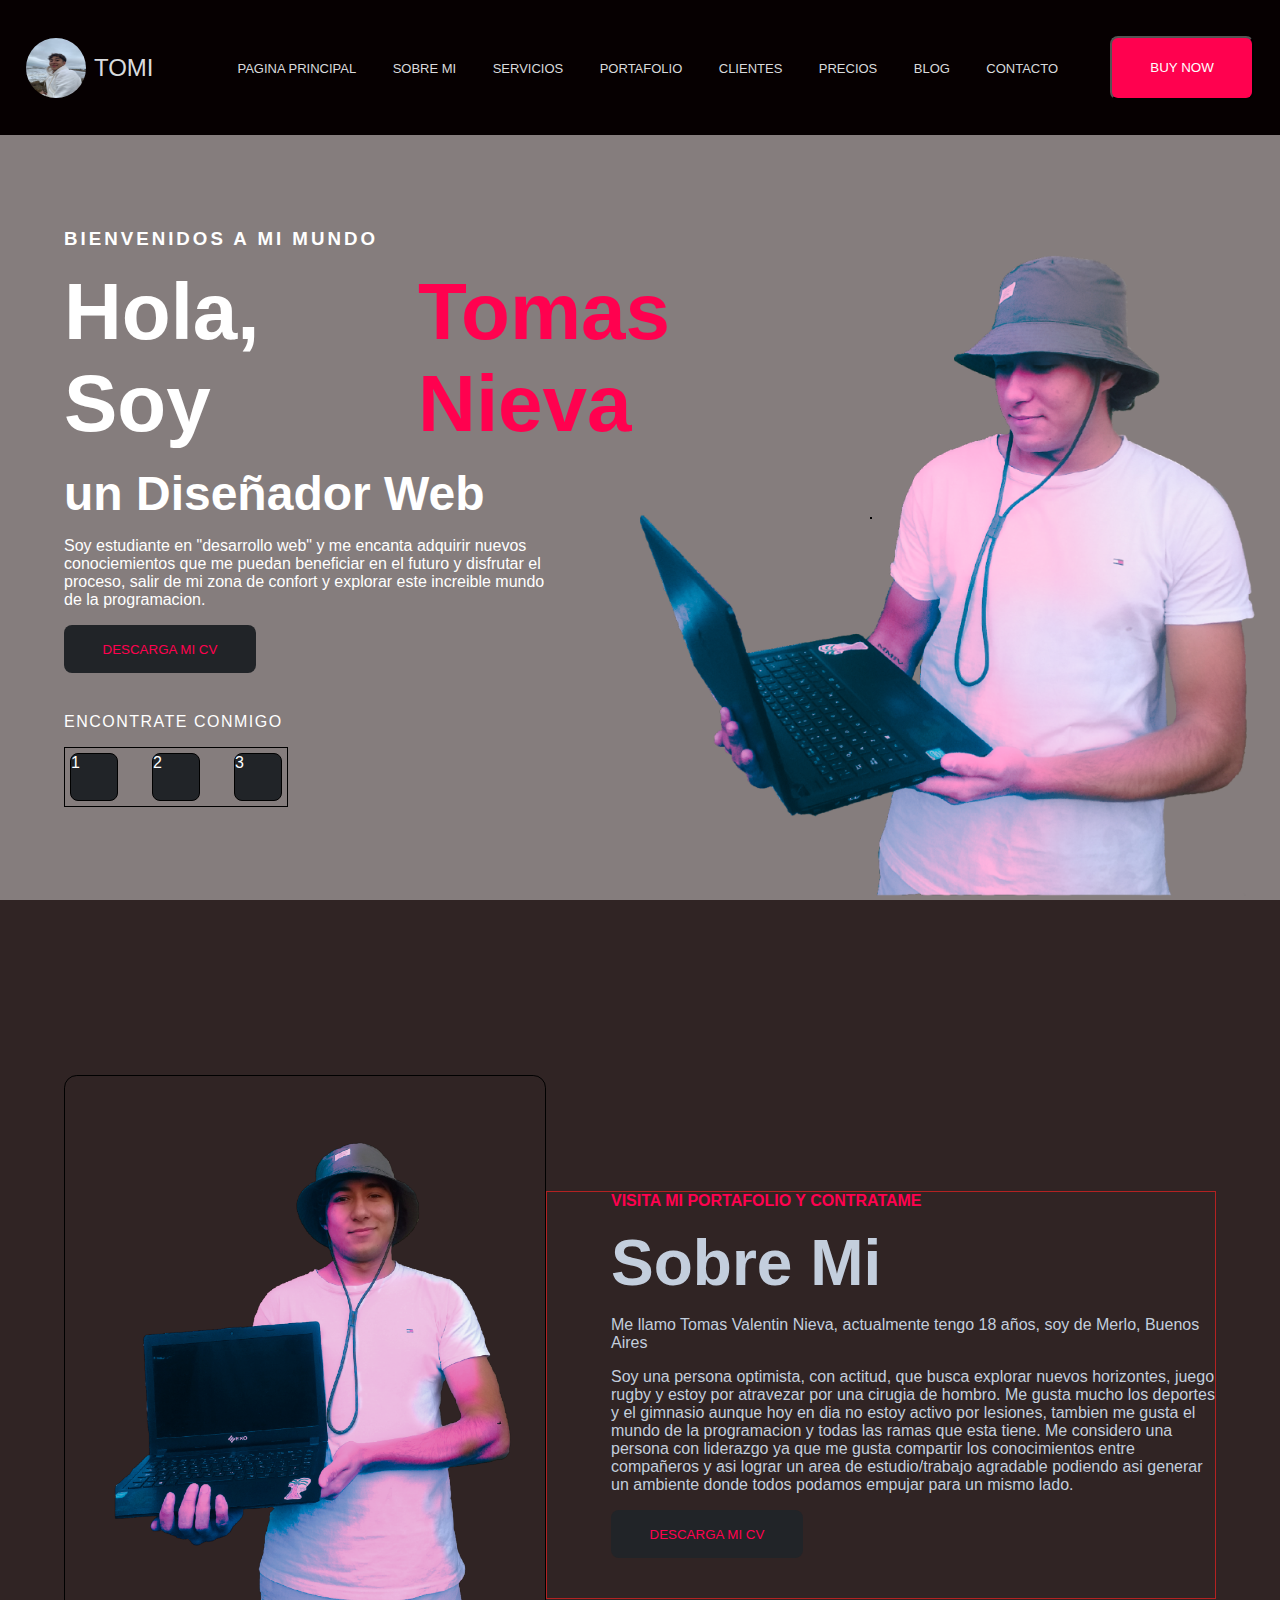
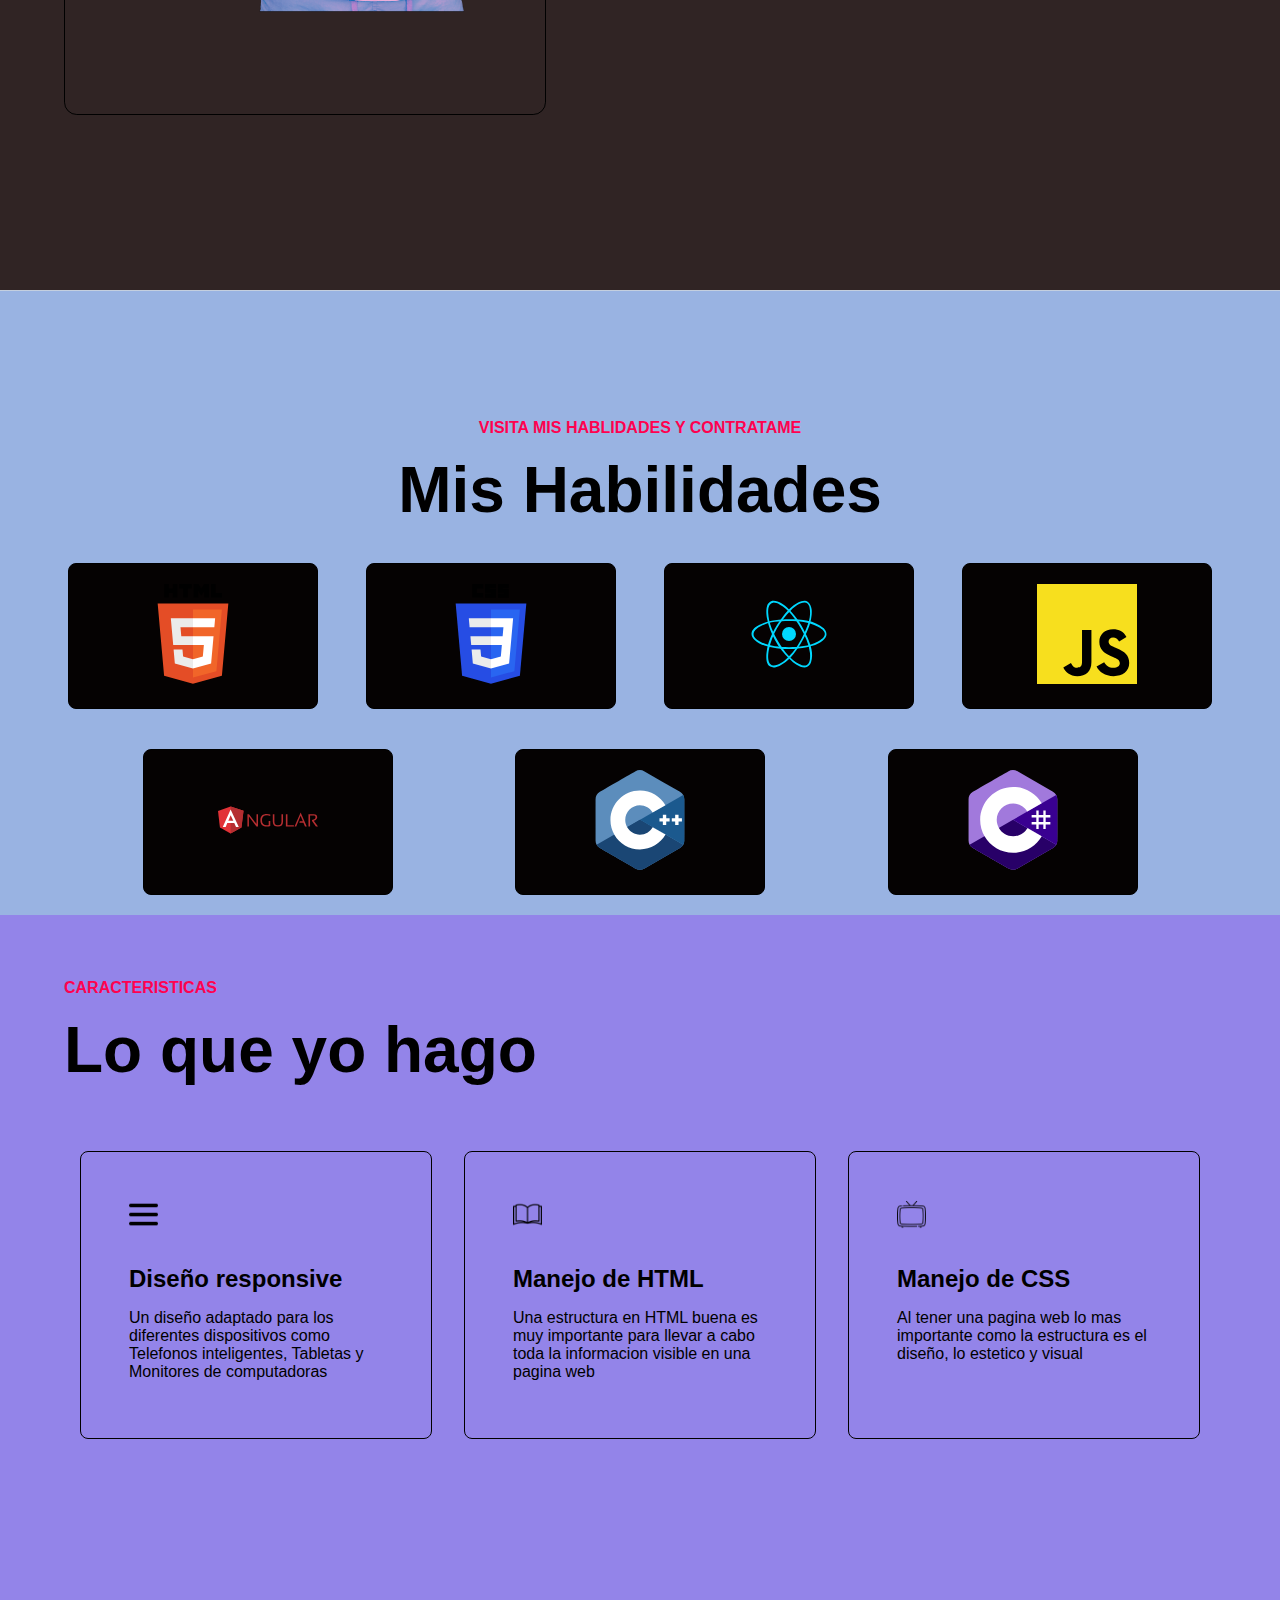
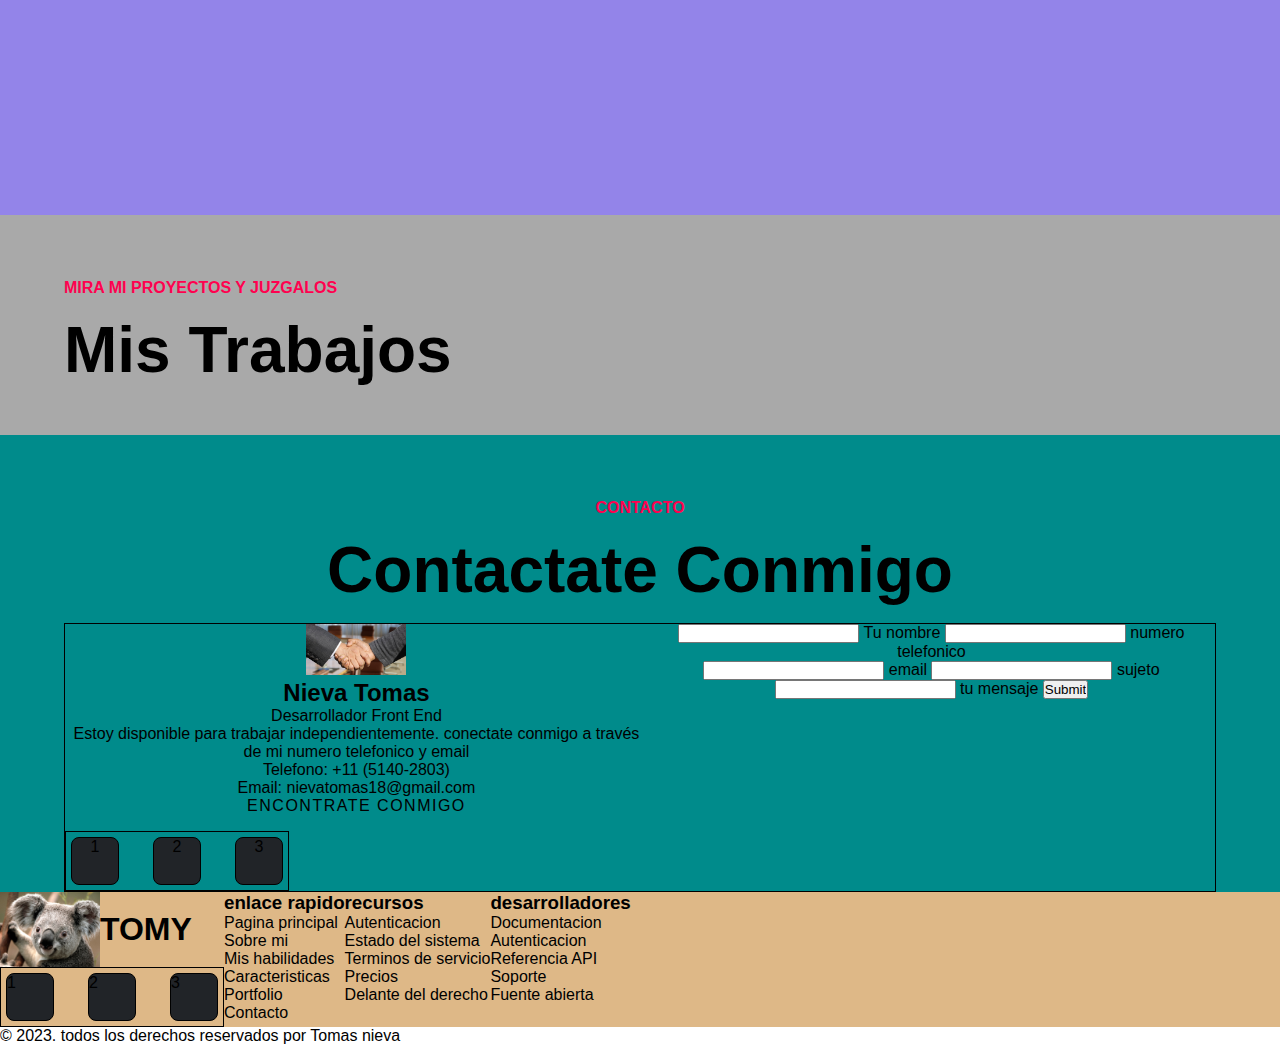
<file: index.html>
<!DOCTYPE html>
<html lang="en">
<head>
    <meta charset="UTF-8">
    <meta http-equiv="X-UA-Compatible" content="IE=edge">
    <meta name="viewport" content="width=device-width, initial-scale=1.0">
    <title>My Portfolio</title>
    <link rel="stylesheet" href="estilo.css">
    <link href="https://fonts.cdnfonts.com/css/aok-buenos-aires" rel="stylesheet">
                
</head>
<body>
    <!-- HEADER -->
    <header>
        <div class="logo-texto">
            <img src="img/tomi3.jpg" alt="logo" class="img-tomy">
            <h1 class="tomy">TOMI</h1>
        </div>
        <nav>
            <a href="#">pagina principal</a>
            <a href="#">sobre mi</a>
            <a href="#">servicios</a>
            <a href="#">portafolio</a>
            <a href="#">clientes</a>
            <a href="#">precios</a>
            <a href="#">blog</a>
            <a href="#">contacto</a>
        </nav>
        <button class="buy-now">buy now</button>
    </header>
    <!-- MAIN -->
    <main>
        <!-- PRIMER SECTION -->
        <section class="section-uno">
            <div class="cont-section-uno">

                <div class="texto-uno">
                    <H3 class="bienvenido">bienvenidos a mi mundo</H3>
                    <div class="tomas-nieva">
                        <h1>hola, soy</h1>
                        <h1 class="hola-soy">tomas nieva</h1>
                    </div>
                    <h2 class="diseñador-web">un Diseñador Web</h2>
                    <p class="texto-hero">Soy estudiante en "desarrollo web" y me encanta adquirir nuevos conociemientos que me puedan beneficiar en el futuro y disfrutar el proceso, salir de mi zona de confort y explorar este increible mundo de la programacion.</p>
                    <button class="boton-hero">descarga mi cv</button>
                    <p class="encontrate-conmigo">encontrate conmigo</p>
                    <div class="cont-redes">
                        <div class="div-redes">1</div>
                        <div class="div-redes">2</div>
                        <div class="div-redes">3</div>
                    </div>
                </div>
                <div class="imagen-uno">
                    <!-- <img src="img/tomi.png" alt="imagen principal" class="imagen-hero"> -->
                </div>
            </div>
        </section>
            <!-- SEGUNDO SECTION -->
              <section class="section-dos">
                <div class="cont-section-dos">

                    <div class="imagen-dos">
                        <img src="img/tomi2.png" alt="imagen principal" class="tomidos-img">
                    </div>

                    <div class="about-me">        
                <h3 class="visita-portfolio">visita mi portafolio y contratame</h3>
                <h1 class="sobre-mi">sobre mi</h1>
                <p class="texto-about">Me llamo Tomas Valentin Nieva, actualmente tengo 18 años, soy de Merlo, Buenos Aires</p>
                <p class="texto-about">Soy una persona optimista, con actitud, que busca explorar nuevos horizontes, juego rugby y estoy por atravezar por una cirugia de hombro. Me gusta mucho los deportes y el gimnasio aunque hoy en dia no estoy activo por lesiones, tambien me gusta el mundo de la programacion y todas las ramas que esta tiene. Me considero una persona con liderazgo ya que me gusta compartir los conocimientos entre compañeros y asi lograr un area de estudio/trabajo agradable podiendo asi generar un ambiente donde todos podamos empujar para un mismo lado.</p>
                 <button class="boton-about">descarga mi cv</button>
            </div>
        </div>
        </section>
        <!-- TERCER SECTION -->
        <section class="skills">
            <div class="contDos-skills">
                
                <div class="texto-skills">
                    <h3 class="visita-skills">visita mis hablidades y contratame</h3>
                    <h1 class="mis-skills">mis habilidades<h1>
                </div>
                </div>
                <div class="cont-skills">
                    <div class="conts-skills">
                        <img src="img/html.svg" alt="html">
                    </div>
                    <div class="conts-skills">
                        <img src="img/css.svg" alt="css">
                    </div>
                    <div class="conts-skills">
                        <img src="img/react.svg" alt="">
                    </div> 
                    <div class="conts-skills">
                        <img src="img/javascript.svg" alt="">
                    </div>
                </div>

                <div class="cont-skills-dos">

                    <div class="conts-skills">
                        <img src="img/angular.svg" alt="">
                    </div>
                    <div class="conts-skills">
                        <img src="img/cplus.svg" alt="">
                    </div>
                    <div class="conts-skills">
                        <img src="img/cshark.svg" alt="">
                    </div>
                </div>
                </div>
            </section>
            <!-- CUARTO SECTION -->
            <section class="features">
            <div class="contDos-features">

                <div class="texto-features">
                    <h3 class="caracteristicas">caracteristicas</h3>
                    <h1 class="hago-yo">Lo que yo hago</h1>
                </div>
                <div class="cont-features">
                    <div class="conts-features">
                        <i><img src="img/menu.png" alt="" class="icono"></i>
                        <h2 class="texto-features">Diseño responsive</h2>
                        <p class="texto-features">Un diseño adaptado para los diferentes dispositivos como Telefonos inteligentes, Tabletas y Monitores de computadoras</p>
                </div>
                <div class="conts-features">
                    <i><img src="img/libro.png" alt="" class="icono"></i>
                    <h2 class="texto-features">Manejo de HTML</h2>
                    <p class="texto-features">Una estructura en HTML buena es muy importante para llevar a cabo toda la informacion visible en una pagina web</p>
                </div>
                <div class="conts-features">
                    <i><img src="img/pantalla-de-television.png" alt="" class="icono"></i>
                    <h2 class="texto-features">Manejo de CSS</h2>
                    <p class="texto-features">Al tener una pagina web lo mas importante como la estructura es el diseño, lo estetico y visual</p>
                </div>
            </div>
        </div>
        </section>
        <!-- QUINTO SECTION -->
        <section class="look-my-proyect">
            <div class="cont-look">
                <div class="texto-lookmyproyect">
                    <h3 class="mira-miproyecto">mira mi proyectos y juzgalos</h3>
                    <h1 class="mi-mejortp">Mis Trabajos</h1>
                </div>
            </div>
        </section>
        <!-- SEXTO SECTION -->
        <section class="contact">
            <div class="contDos-contact">

                <div class="texto-contact">
                    <h3 class="contacto">contacto</h3>
                    <h1 class="contactate-conmigo">contactate conmigo</h1>
                </div>
                <div class="cont-contact">
                    <div class="nevine">
                        <img src="img/manos.jpg" alt="manos apretadas">
                        <h2>Nieva Tomas</h2>
                        <p>Desarrollador Front End</p>
                        <p>Estoy disponible para trabajar independientemente. conectate conmigo a través de mi numero telefonico y email</p>
                        <p>Telefono: +11 (5140-2803)</p>
                        <p>Email: nievatomas18@gmail.com</p>
                        <p class="encontrate-conmigo">encontrate conmigo</p>
                        <div class="cont-redes">
                            <div class="div-redes">1</div>
                            <div class="div-redes">2</div>
                            <div class="div-redes">3</div>
                        </div>
                    </div>
                    <div class="formulario">
                        <div class="nombre-tel">
                            <input type="text">
                            <label>Tu nombre</label>
                            <input type="number">
                            <label>numero telefonico</label>
                        </div>
                        <div class="formulario-etc">
                            <input type="email">
                            <label>email</label>
                            <input type="text">
                            <label>sujeto</label>
                            <input type="text">
                            <label>tu mensaje</label>
                            <input type="submit">
                        </div>
                    </div>
                </div>
            </div>
        </section>
    </main>
    <!-- FOOTER -->
    <footer>
        <div class="cont-redes-dos">
            <div class="logo-texto">
                <img src="img/Koala.jpg" alt="logo">
                <h1>TOMY</h1>
            </div>
            <div class="cont-redes">
                <div class="div-redes">1</div>
                <div class="div-redes">2</div>
                <div class="div-redes">3</div>
            </div>
        </div>
        <div class="footer-links">
            <div>
                <h3>enlace rapido</h3>
                <p>Pagina principal</p>
                <p>Sobre mi</p>
                <p>Mis habilidades</p>
                <p>Caracteristicas</p>
                <p>Portfolio</p>
                <p>Contacto</p>
            </div>
            <div>
                <h3>recursos</h3>
                <p>Autenticacion</p>
                <p>Estado del sistema</p>
                <p>Terminos de servicio</p>
                <p>Precios</p>
                <p>Delante del derecho</p>
            </div>
            <div>
                <h3>desarrolladores</h3>
                <p>Documentacion</p>
                <p>Autenticacion</p>
                <p>Referencia API</p>
                <p>Soporte</p>
                <p>Fuente abierta</p>
            </div>
        </div>
    </footer> 
    
    <div class="copy">
        <p>© 2023. todos los derechos reservados por Tomas nieva</p>
    </div>




</body>
</html>
</file>
<file: estilo.css>
@import url('https://fonts.cdnfonts.com/css/aok-buenos-aires');
*{
    margin: 0;
    padding: 0;
    font-family: 'AOK Buenos Aires', sans-serif;          
    box-sizing: border-box;           
}





/* prop base */
header, .logo-texto, .cont-redes, .section-dos, .features, .section-uno, .cont-skills, .cont-features{
    display: flex;
}
a{
    color: rgb(217, 219, 221);
    text-transform: uppercase;
    font-size: 13px;
}
header{
    background-color: rgb(6, 0, 1);
    justify-content: space-around;
    align-items: center;
    height: 15vh;
}
footer{
    background-color: burlywood;
}
img{
    width: 100px;
}






/* limpieza */
a{
    text-decoration: none;
}




/* clases section uno */
a{
    margin-left: 2rem;
}
.buy-now{
    border-radius: 0.5rem;
    width: 9rem;
    height: 4rem;
    color: white;
    text-transform: uppercase;
    background-color: rgb(255, 1, 79);
}
.section-uno{
    background-color: rgb(133, 125, 125);
    background-image: url("img/tomi.png");
    background-position: 40rem;
    background-size: 680px;
    background-repeat: no-repeat;
}
.img-tomy{
    border-radius: 3rem;
    width: 60px;
    height: 60px;
}
.logo-texto{
    align-items: center;
}
.tomy{
    color: rgb(217, 219, 221);
    font-size: 1.5rem;
    padding-left: 0.5rem;
    font-weight: 500;
}
.cont-section-uno{   
    height: 85vh;
    align-items: center;
    margin: 0 auto;
    width: 90%;
    display: flex;
}
.bienvenido{
    text-transform: uppercase;
    letter-spacing: 3px;
    font-weight: 600;
    margin-bottom: 1rem;
}
.tomas-nieva{
    font-size: 2.5rem;
    display: flex;
    flex-direction: row;
    text-transform: capitalize;
    margin-bottom: 1rem;
}
.hola-soy{
    color: rgb(255, 1, 79);
    margin-left: 1rem;   
}
.texto-uno{
    flex-basis: 70%;
    color: rgb(255, 255, 255);
}
.diseñador-web{
    font-size: 3rem;
    margin-bottom: 1rem;
}
.texto-hero{
    width: 60%;
    margin-bottom: 1rem;
}
.boton-hero{
    color: rgb(255, 1, 79);
    text-transform: uppercase;
    width: 12rem;
    height: 3rem;
    margin-bottom: 2.5rem;
    border-radius: 0.5rem;
    background-color: rgb(33, 36, 40);
    border: none;
}
.encontrate-conmigo{
    text-transform: uppercase;
    letter-spacing: 1.5px;
    margin-bottom: 1rem;
}
.cont-redes{
    display: flex;
    border: 1px solid black;
    justify-content: space-between;
    width: 14rem;
    padding: 5px;
}
.div-redes{
    border-radius: 0.5rem;
    border: 1px solid black;
    width: 3rem;
    height: 3rem;
    background-color: rgb(33, 36, 40);
}




/* clases section dos */
.section-dos{
    background-color: rgb(48, 36, 36);
    height: 110vh;
    color: rgb(195, 206, 221);
}
.imagen-dos{
    border-radius: 0.8rem;
    height: 40rem;
}
.tomidos-img{
    width: 30rem;
}
.section-dos .cont-section-dos{   
    align-items: center;
    margin: 0 auto;
    width: 90%;
    display: flex;
}
.section-dos .about-me{
    flex-direction: column;
    border: 1px solid rgb(179, 34, 34);
    flex-basis: 70%;
    padding-left: 4rem;
}
.section-dos .visita-portfolio{
    color: rgb(255, 1, 79);
    font-size: 1rem;
    text-transform: uppercase;
    font-weight: 600;
    margin-bottom: 1rem;
}
.section-dos .sobre-mi{
    font-size: 4rem;
    text-transform: capitalize;
    margin-bottom: 1rem;
}
.section-dos .texto-about{
    margin-bottom: 1rem;
}
.boton-about{
    color: rgb(255, 1, 79);
    text-transform: uppercase;
    width: 12rem;
    height: 3rem;
    margin-bottom: 2.5rem;
    border-radius: 0.5rem;
    background-color: rgb(33, 36, 40);
    border: none;
}








/* clases section skills */
.skills{
    background-color: rgb(153, 179, 226);
    border-top: 1px solid rgb(196, 207, 223);
}
.cont-skills{
    padding: 20px;
    justify-content: space-evenly;
}
.cont-skills-dos{
    padding: 20px;
    display: flex;
    justify-content: space-evenly;
}
.conts-skills{
    width: 250px;
    border: 1px solid black;
    text-align: center;
    padding: 20px;
    border-radius: 0.5rem;
    background-color: rgb(5, 2, 2);
}
.contDos-skills{
    text-align: center;
    align-items: center;
    margin: 0 auto;
    width: 85%;
}
.visita-skills{
    color: rgb(255, 1, 79);
    font-size: 1rem;
    text-transform: uppercase;
    font-weight: 600;
    margin-bottom: 1rem;
    padding-top: 8rem;
}
.mis-skills{
    font-size: 4rem;
    text-transform: capitalize;
    margin-bottom: 1rem;
}








/* clases section features */
.features{
    background-color: rgb(147, 132, 233);
    flex-direction: column;
    height: 100vh;
}
.contDos-features{
    align-items: center;
    margin: 0 auto;
    width: 90%;
}
.caracteristicas{
    color: rgb(255, 1, 79);
    font-size: 1rem;
    text-transform: uppercase;
    font-weight: 600;
    margin-bottom: 1rem;
    padding-top: 4rem;
}
.hago-yo{
    font-size: 4rem;
    margin-bottom: 3rem;
}
.cont-features{
    justify-content: space-around;
}
.conts-features{
    border: 1px solid black;
    height: 18rem;
    padding: 3rem;
    width: 22rem;
    border-radius: 0.5rem;
}
.texto-features{
    padding-bottom: 1rem;
}
.icono{
    width: 1.8rem;
    padding-bottom: 2rem;
}






/* clases section look my project */
.look-my-proyect{
    background-color: darkgrey;
}
.cont-look{
    align-items: center;
    margin: 0 auto;
    width: 90%;
}
.mira-miproyecto{
    color: rgb(255, 1, 79);
    font-size: 1rem;
    text-transform: uppercase;
    font-weight: 600;
    margin-bottom: 1rem;
    padding-top: 4rem;
}
.mi-mejortp{
    font-size: 4rem;
    padding-bottom: 3rem;
}



/* carrusel */


.carrousel{
    width: 100%;
}

.conteCarrousel{
    width: 100%;
    height: 600px;
    overflow: hidden;
}

.itemCarrousel{
    position: relative;
    width: 100%;
    height: 100%;
}

.itemCarrouselTarjeta{
    width: 100%;
    height: 100%;
}

.itemCarrouselArrows{
    position: absolute;
    top: 0;
    bottom: 0;
    left: 0;
    right: 0;
    height: 100%;
    width: 100%; 
    display: flex;
    align-items: center;
    justify-content: space-between;
    padding: 20px; 
}

.itemCarrouselArrows > i:hover {
    cursor: pointer;
}

#itemCarrousel-1{
    background-color: rgb(226, 50, 50);
}

#itemCarrousel-2{
    background-color: rgb(50, 200, 226);
}

#itemCarrousel-3{
    background-color: rgb(200, 226, 50);
}


.itemCarrouselArrows > a > i{
    color: white;
}








/* clases contact */
.contact{
    background-color: darkcyan;
}
.contDos-contact{
    text-align: center;
    align-items: center;
    margin: 0 auto;
    width: 90%;
}
.contacto{
    color: rgb(255, 1, 79);
    font-size: 1rem;
    text-transform: uppercase;
    font-weight: 600;
    margin-bottom: 1rem;
    padding-top: 4rem;
}
.contactate-conmigo{
    font-size: 4rem;
    text-transform: capitalize;
    margin-bottom: 1rem;
}
.cont-contact{
    display: flex;
    border: 1px solid black;
}











/* footer */
footer, .footer-links{
    display: flex;
}



/* clases imagenes */
.imagen-uno{
    border: 1px solid black;
}
.imagen-dos{
    border: 1px solid black;
}
</file>
